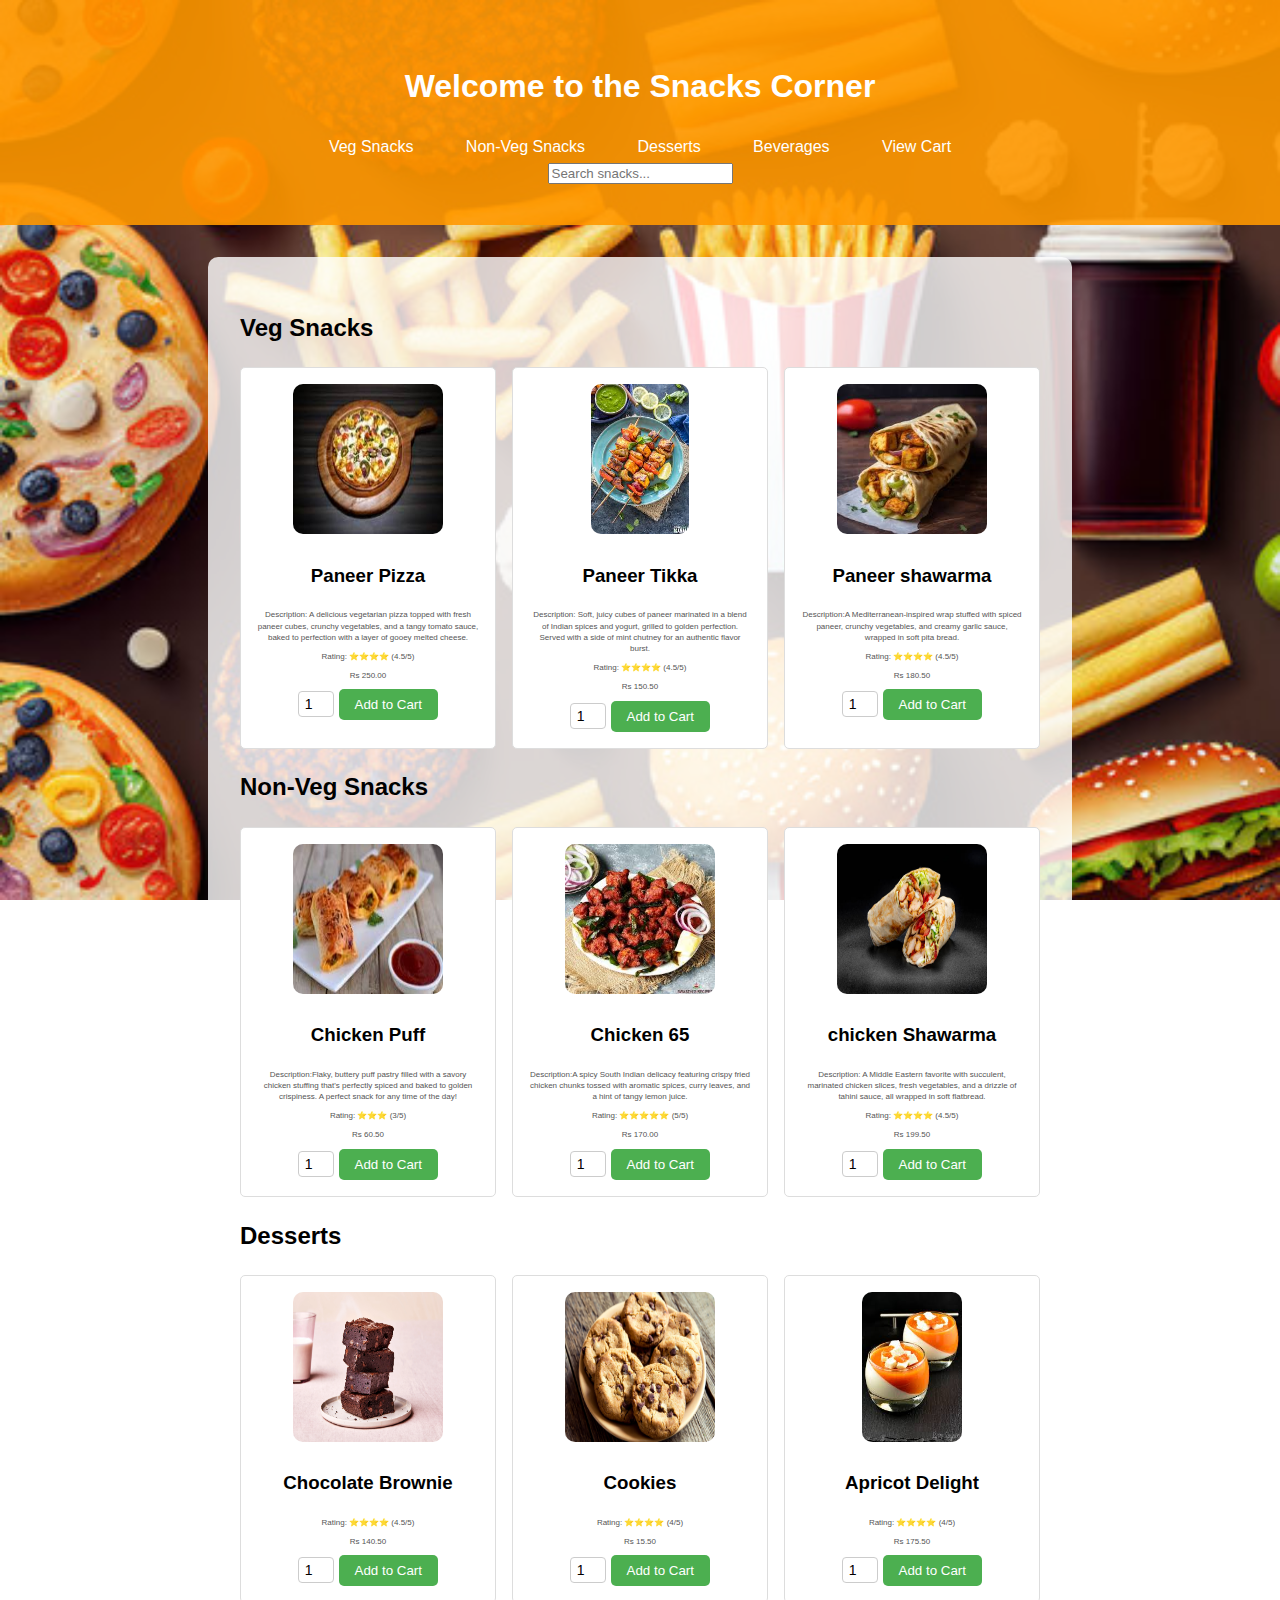
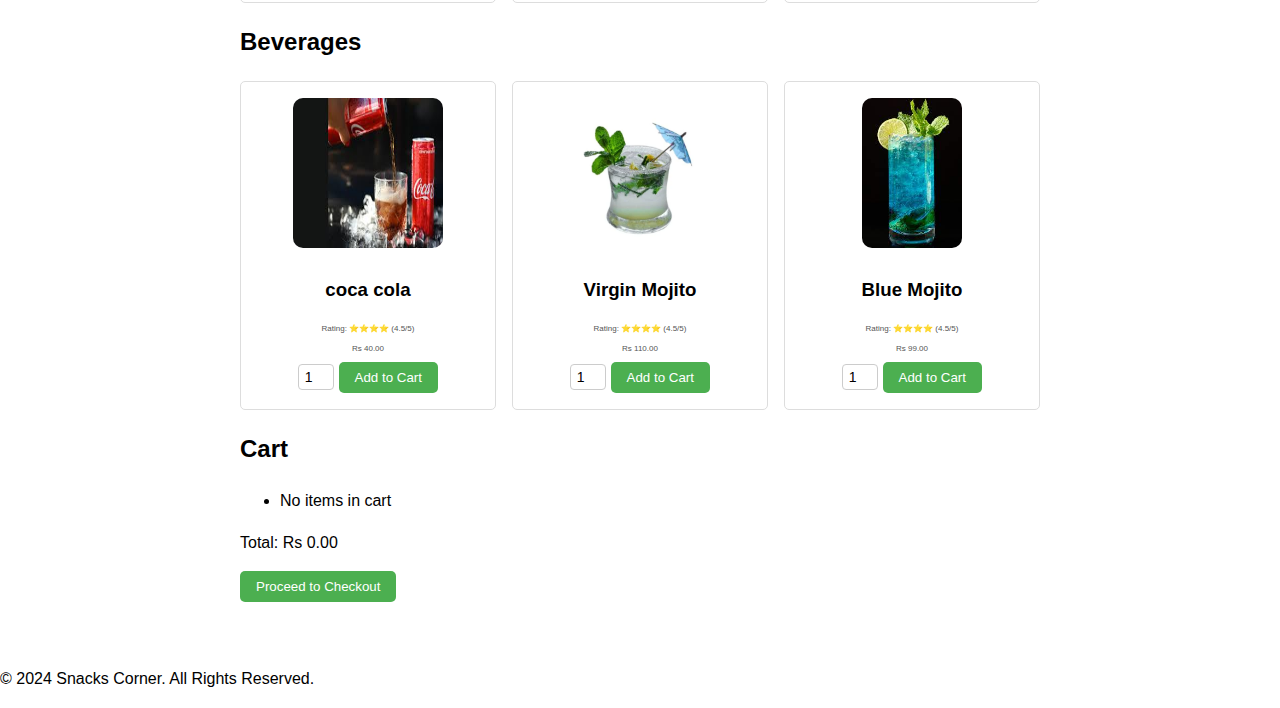
<file: index.html>
<!DOCTYPE html>
<html lang="en">
<head>
    <meta charset="UTF-8">
    <meta name="viewport" content="width=device-width, initial-scale=1.0">
    <title>Snacks Order!</title>
    <link rel="stylesheet" href="styles.css">
    <link href="https://fonts.googleapis.com/css2?family=Poppins:wght@400;600&display=swap" rel="stylesheet">
</head>
<body>
    <header>
        <h1>Welcome to the Snacks Corner</h1>
        <nav>
            <a href="#veg">Veg Snacks</a>
            <a href="#non-veg">Non-Veg Snacks</a>
            <a href="#desserts">Desserts</a>
            <a href="#beverages">Beverages</a>
            <a href="#cart">View Cart</a>
        </nav>
        <input type="text" id="search" placeholder="Search snacks..." onkeyup="searchSnacks()">
    </header>

    <main>
        <section id="veg">
            <h2>Veg Snacks</h2>
            <div class="product-grid">
                <div class="product">
                    <img src="Paneer_pizza.jpeg" alt="Veg Snack 1">
                    <h3>Paneer Pizza</h3>
                    <p>Description: A delicious vegetarian pizza topped with fresh paneer cubes, crunchy vegetables, and a tangy tomato sauce, baked to perfection with a layer of gooey melted cheese.</p>
                    <p>Rating: ⭐⭐⭐⭐ (4.5/5)</p>
                    <p>Rs 250.00</p>
                    <input type="number" id="quantity-Paneer-Pizza" value="1" min="1">
                    <button onclick="addToCart('Paneer Pizza', 250.00, 'quantity-Paneer-Pizza')">Add to Cart</button>
                </div>
                <div class="product">
                    <img src="paneer_tikka.jpeg" alt="Veg Snack 2">
                    <h3>Paneer Tikka</h3>
                    <p>Description: Soft, juicy cubes of paneer marinated in a blend of Indian spices and yogurt, grilled to golden perfection. Served with a side of mint chutney for an authentic flavor burst.</p>
                    <p>Rating: ⭐⭐⭐⭐ (4.5/5)</p>
                    <p>Rs 150.50</p>
                    <input type="number" id="quantity-Paneer-Tikka" value="1" min="1">
                    <button onclick="addToCart('Paneer Tikka', 150.50, 'quantity-Paneer-Tikka')">Add to Cart</button>
                </div>
                <div class="product">
                    <img src="Paneer_shawarma.jpeg" alt="Veg Snack 2">
                    <h3>Paneer shawarma</h3>
                    <p>Description:A Mediterranean-inspired wrap stuffed with spiced paneer, crunchy vegetables, and creamy garlic sauce, wrapped in soft pita bread.</p>
                    <p>Rating: ⭐⭐⭐⭐ (4.5/5)</p>
                    <p>Rs 180.50</p>
                    <input type="number" id="quantity-Paneer-Shawarma" value="1" min="1">
                    <button onclick="addToCart('Paneer shawarma', 180.50, 'quantity-Paneer-Shawarma')">Add to Cart</button>
                </div>
            </div>
        </section>

        <section id="non-veg">
            <h2>Non-Veg Snacks</h2>
            <div class="product-grid">
                <div class="product">
                    <img src="Chicken_puff.jpeg" alt="Non-Veg Snack 1">
                    <h3>Chicken Puff</h3>
                    <p>Description:Flaky, buttery puff pastry filled with a savory chicken stuffing that's perfectly spiced and baked to golden crispiness. A perfect snack for any time of the day!</p>
                    <p>Rating: ⭐⭐⭐ (3/5)</p>
                    <p>Rs 60.50</p>
                    <input type="number" id="quantity-Chicken-Puff" value="1" min="1">
                    <button onclick="addToCart('Chicken Puff', 60.50, 'quantity-Chicken-Puff')">Add to Cart</button>
                </div>
                <div class="product">
                    <img src="Chicken 65.jpeg" alt="Non-Veg Snack 2">
                    <h3>Chicken 65</h3>
                    <p>Description:A spicy South Indian delicacy featuring crispy fried chicken chunks tossed with aromatic spices, curry leaves, and a hint of tangy lemon juice.</p>
                    <p>Rating: ⭐⭐⭐⭐⭐ (5/5)</p>
                    <p>Rs 170.00</p>
                    <input type="number" id="quantity-Chicken-65" value="1" min="1">
                    <button onclick="addToCart('Chicken 65', 170.00, 'quantity-Chicken-65')">Add to Cart</button>
                </div>
                <div class="product">
                    <img src="Chicken_Shawarma.jpg" alt="Non-Veg Snack 2">
                    <h3>chicken Shawarma</h3>
                    <p>Description: A Middle Eastern favorite with succulent, marinated chicken slices, fresh vegetables, and a drizzle of tahini sauce, all wrapped in soft flatbread.</p>
                    <p>Rating: ⭐⭐⭐⭐ (4.5/5)</p>
                    <p>Rs 199.50</p>
                    <input type="number" id="quantity-Chicken-Shawarma" value="1" min="1">
                    <button onclick="addToCart('chicken Shawarma', 199.50, 'quantity-Chicken-Shawarma')">Add to Cart</button>
                </div>
            </div>
        </section>
        
          <section id="Desserts">
            <h2>Desserts</h2>
            <div class="product-grid">
                <div class="product">
                    <img src="chocolate_brownie.jpg" alt="Desserts 3">
                    <h3>Chocolate Brownie</h3>
                    <p>Rating: ⭐⭐⭐⭐ (4.5/5)</p>
                    <p>Rs 140.50</p>
                    <input type="number" id="quantity-Chocolate-Brownie" value="1" min="1">
                    <button onclick="addToCart('Chocolate Brownie', 140.50, 'quantity-Chocolate-Brownie')">Add to Cart</button>
                </div>
                
                <div class="product">
                    <img src="cookie.jpg" alt="Desserts 3">
                    <h3>Cookies</h3>
                    <p>Rating: ⭐⭐⭐⭐ (4/5)</p>
                    <p>Rs 15.50</p>
                    <input type="number" id="quantity-Cookies" value="1" min="1">
                    <button onclick="addToCart('Cookies', 15.50, 'quantity-Cookies')">Add to Cart</button>
                </div>

                <div class="product">
                    <img src="apricot_delight.jpg" alt="Desserts 3">
                    <h3>Apricot Delight</h3>
                    <p>Rating: ⭐⭐⭐⭐ (4/5)</p>
                    <p>Rs 175.50</p>
                    <input type="number" id="quantity-Apricot-Delight" value="1" min="1">
                    <button onclick="addToCart('Apricot Delight', 175.50, 'quantity-Apricot-Delight')">Add to Cart</button>
                </div>
            </div>
         </section>
        
         <section id="Beverages">
            <h2>Beverages</h2>
            <div class="product-grid">
                <div class="product">
                    <img src="coca_cola.jpg" alt="Beverages 4">
                    <h3>coca cola</h3>
                    <p>Rating: ⭐⭐⭐⭐ (4.5/5)</p>
                    <p>Rs 40.00</p>
                    <input type="number" id="quantity-coca-cola" value="1" min="1">
                    <button onclick="addToCart('coca cola', 40.00, 'quantity-coca-cola')">Add to Cart</button>
                </div>
                <div class="product">
                    <img src="virgin_mojito.jpg" alt="Beverages 4">
                    <h3>Virgin Mojito</h3>
                    <p>Rating: ⭐⭐⭐⭐ (4.5/5)</p>
                    <p>Rs 110.00</p>
                    <input type="number" id="quantity-virgin-mojito" value="1" min="1">
                    <button onclick="addToCart('Virgin Mojito', 110.00, 'quantity-virgin-mojito')">Add to Cart</button>
                </div>
                <div class="product">
                    <img src="blue_mojito.jpg" alt="Beverages 4">
                    <h3>Blue Mojito</h3>
                    <p>Rating: ⭐⭐⭐⭐ (4.5/5)</p>
                    <p>Rs 99.00</p>
                    <input type="number" id="quantity-blue-mojito" value="1" min="1">
                    <button onclick="addToCart('Blue Mojito', 99.00, 'quantity-blue-mojito')">Add to Cart</button>
                </div>
            </div> 
        </section>
        
        <section id="cart">
            <h2>Cart</h2>
            <ul id="cart-items">
                <li>No items in cart</li>
            </ul>
            <p>Total: Rs <span id="total">0.00</span></p>
            <button id="checkout-btn" onclick="showCheckoutForm()">Proceed to Checkout</button>
        </section>
        <!-- Hidden Checkout Form -->                                                                                            
<div id="checkout-form-container" style="display: none;">
    <h2>Checkout</h2>
    <form id="checkout-form" onsubmit="processCheckout(event)">
        <label for="name">Name:</label>
        <input type="text" id="name" required>
        
        <label for="email">Email:</label>
        <input type="email" id="email" required>
        
        <label for="address">Address:</label>
        <textarea id="address" required></textarea>
        
        <label for="payment">Payment Method:</label>
        <select id="payment" required>
            <option value="card">Credit/Debit Card</option>
            <option value="cash">UPI Payments</option>
            <option value="cash">Cash on Delivery</option>
        </select>
        
        <button type="submit">Place Order</button>
        <button type="button" onclick="cancelCheckout()">Cancel</button>
    </form>
</div>

    </main>

    <footer>
        <p>&copy; 2024 Snacks Corner. All Rights Reserved.</p>
    </footer>
    <script src="script.js"></script>
</body>
</html>
</file>
<file: styles.css>
body {
    font-family: Arial, sans-serif;
    margin: 0;
    padding: 0;
    line-height: 1.6;
    background-image: url('background_image.jpg'); /* Path to the background image */
    background-size: cover; /* Scale the image to cover the entire page */
    background-repeat: no-repeat; /* Prevent repeating the image */
    background-attachment: fixed; /* Fix the image in place during scrolling */
}

header {
    background-color: rgba(255, 152, 0, 0.9); /* Semi-transparent orange */
    color: #fff;
    padding: 2.5rem 0;
    text-align: center;
}

nav a {
    color: #fff;
    margin: 0 1.5rem;
    text-decoration: none;
}

nav a:hover {
    text-decoration: underline;
}

main {
    padding: 2rem;
    background-color: rgba(255, 255, 255, 0.8); /* Semi-transparent white for readability */
    border-radius: 10px;
    margin: 2rem auto;
    max-width: 800px;
}

.product-grid {
    display: grid;
    grid-template-columns: repeat(auto-fit, minmax(200px, 1fr));
    gap: 1rem;
}

.product {
    border: 1px solid #ddd;
    border-radius: 5px;
    padding: 1rem;
    text-align: center;
    background-color: #fff;
}

.product p{
    font-size: 8px;
    color: #555;
    line-height: 1.4;
}

.product img {
    max-width: 150px;
    height: 150px;
    border-radius: 10px;
}

button {
    background-color: #4caf50;
    color: white;
    border: none;
    padding: 0.5rem 1rem;
    border-radius: 5px;
    cursor: pointer;
}
button[onclick*="removeFromCart"] {
    background-color: transparent;
    color: red;
    border: none;
    font-size: 1.5rem;
    text-decoration: underline;
    cursor: pointer;
}
input[type="number"] {
    width: 30px;
    height: 20px;
    font-size: 14px;
    text-align: center;
    border: 1px solid #ccc;
    border-radius: 4px;
    padding: 2px;
}

button[onclick*="removeFromCart"]:hover {
    color: darkred;

button:hover {
    background-color: #45a049;
}

#cart {
    margin-top: 2rem;
    padding: 1rem;
    border-top: 2px solid #ddd;
}
    #checkout-form-container {
    padding: 20px;
    background: #f9f9f9;
    border: 1px solid #ccc;
    width: 300px;
    margin: 20px auto;
    border-radius: 8px;
}

#checkout-form label {
    display: block;
    margin-bottom: 8px;
}

#checkout-form input,
#checkout-form textarea,
#checkout-form select {
    width: 100%;
    padding: 8px;
    margin-bottom: 16px;
    border: 1px solid #ccc;
    border-radius: 4px;
}

#checkout-form button {
    padding: 10px 15px;
    border: none;
    border-radius: 4px;
    cursor: pointer;
    margin-right: 10px;
}

#checkout-form button[type="submit"] {
    background-color: #28a745;
    color: #fff;
}

#checkout-form button[type="button"] {
    background-color: #dc3545;
    color: #fff;
}
</file>
